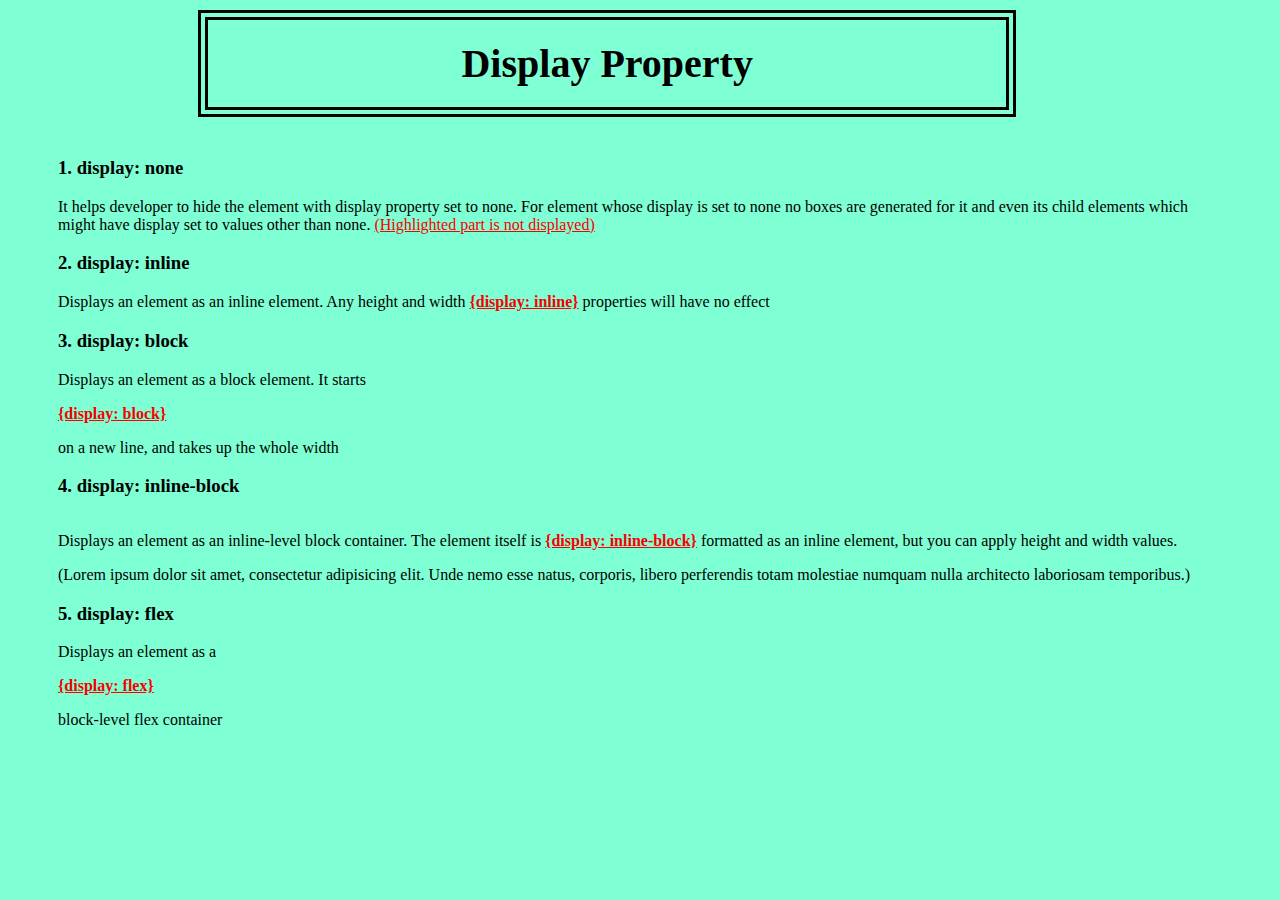
<file: Display Property/index.html>
<!DOCTYPE html>
<html lang="en">
<head>
    <meta charset="UTF-8">
    <meta http-equiv="X-UA-Compatible" content="IE=edge">
    <meta name="viewport" content="width=device-width, initial-scale=1.0">
    <link rel="stylesheet" href="./style.css">
    <title>Display Property</title>
</head>
<body>
    <p id ="heading">
        <b>Display Property</b>
    </p>
    <div class = "container">
        <h3>1. display: none</h3>
        <span>It  helps developer to hide the element with display property set to none. For element whose display is set to none no <p id = "none"><b>ABC-XYZ</b></p> boxes are generated for it and even its child elements which might have display set to values other than none. <p id="inline">(Highlighted part is not displayed)</p></span>
        <h3>2. display: inline</h3>
        <span>Displays an element as an inline element. Any height and width <p id="inline"><b>{display: inline}</b></p> properties will have no effect</span>
        <h3>3. display: block</h3>
        <span>Displays an element as a block element. It starts <p id="block"><b>{display: block}</b></p> on a new line, and takes up the whole width</span>
        <h3>4. display: inline-block</h3>
        <span>Displays an element as an inline-level block container. The element itself is <p id="inline-block"><b>{display: inline-block}</b></p> formatted as an inline element, but you can apply height and width values. (Lorem ipsum dolor sit amet, consectetur adipisicing elit. Unde nemo esse natus, corporis, libero perferendis totam molestiae numquam nulla architecto laboriosam temporibus.)</span>
        <h3>5. display: flex</h3>
        <span>Displays an element as a <p id="flex"><b>{display: flex}</b></p> block-level flex container</span>
    </div>
</body>
</html>
</file>
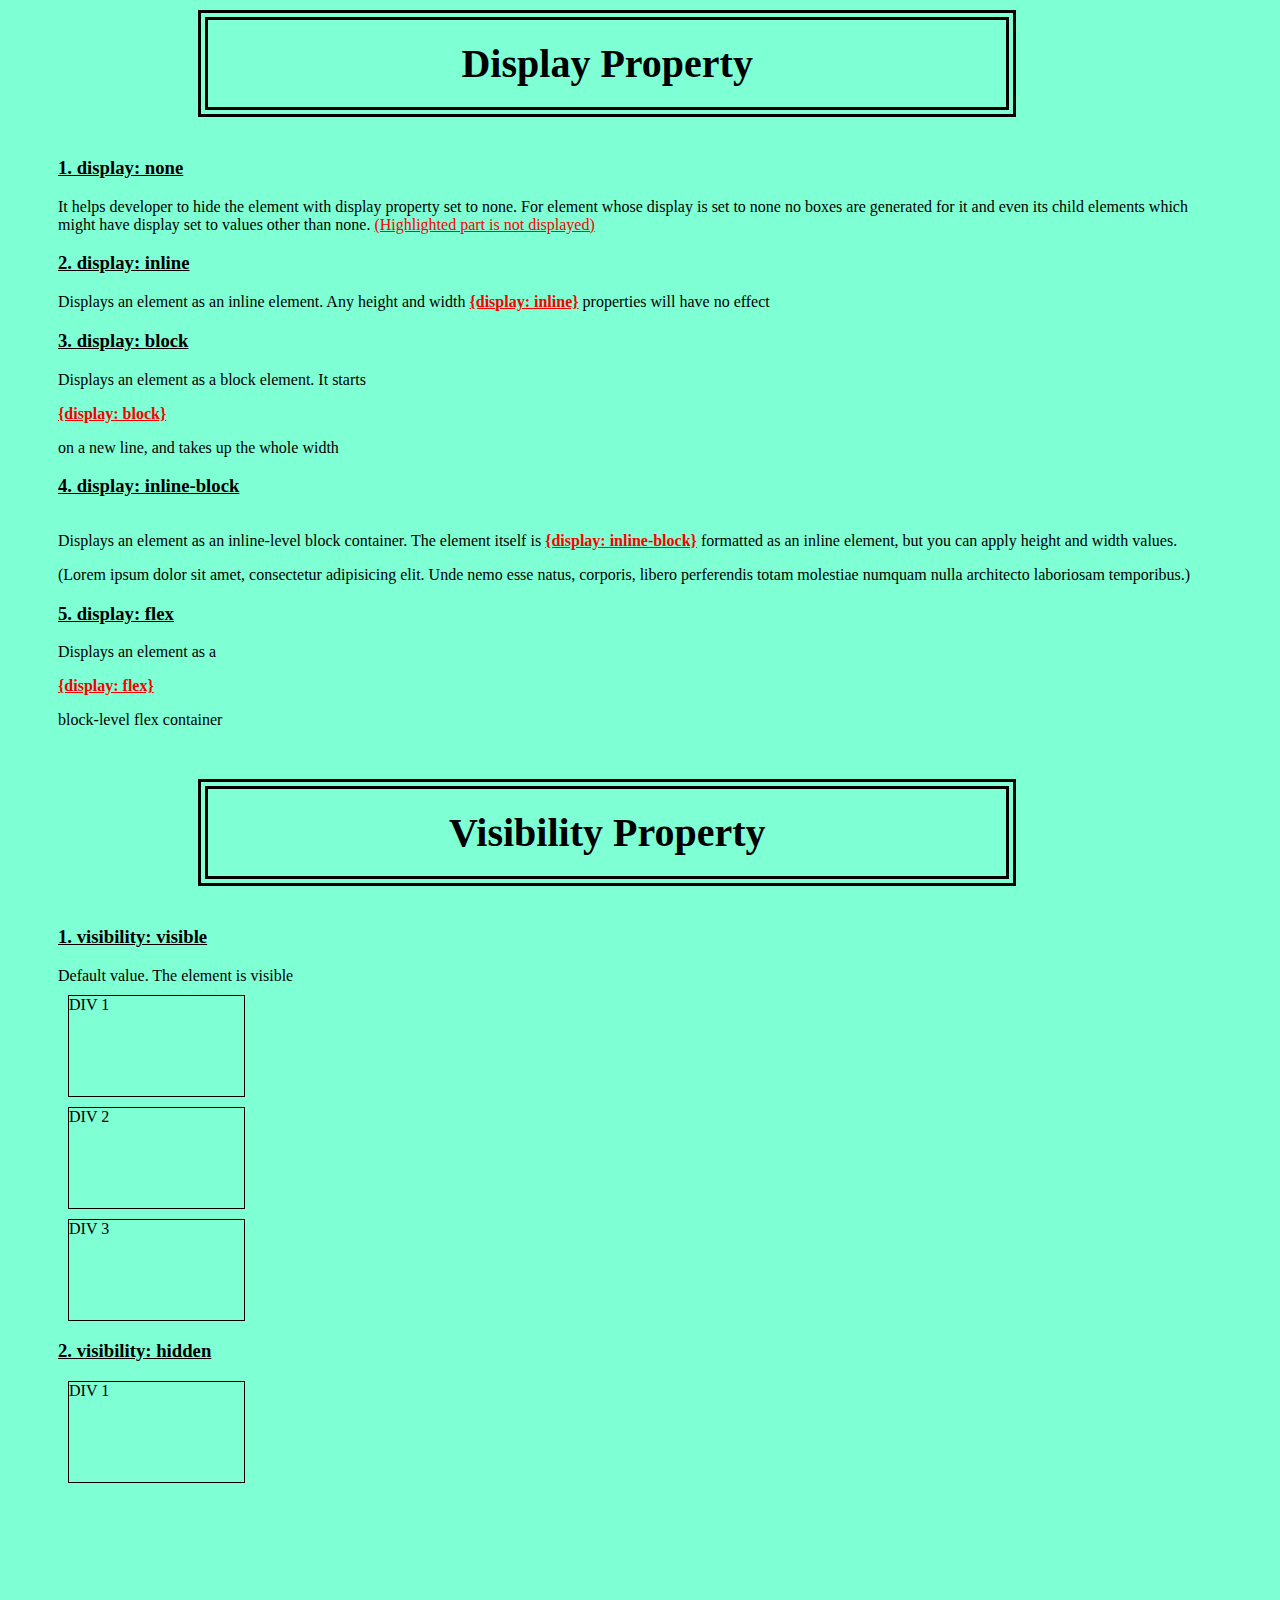
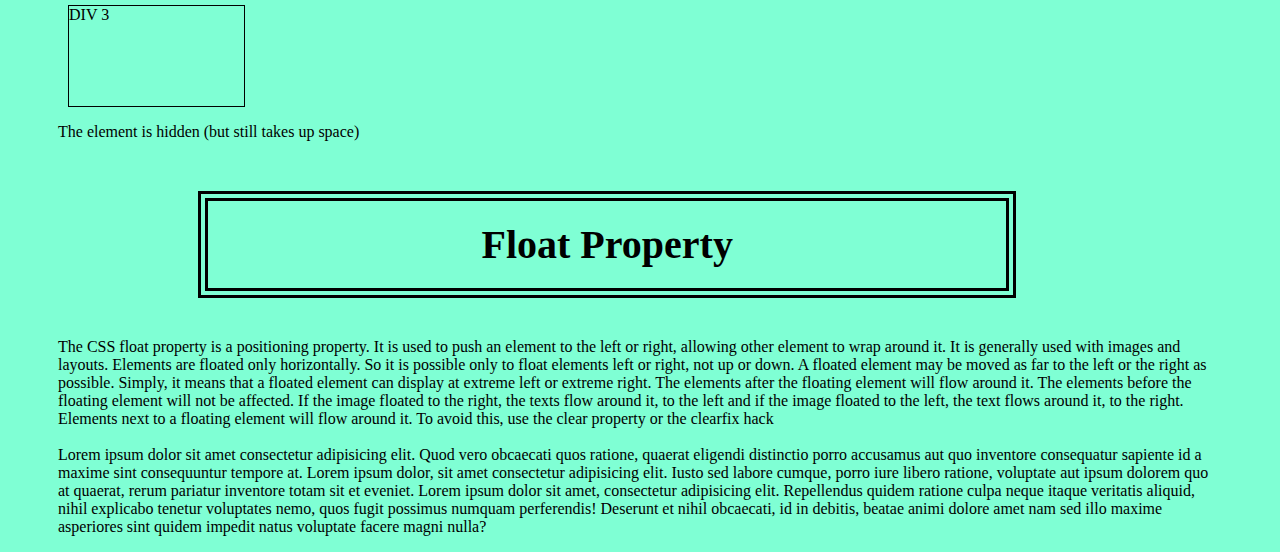
<file: Display_Visibility_Float Property/index.html>
<!DOCTYPE html>
<html lang="en">
<head>
    <meta charset="UTF-8">
    <meta http-equiv="X-UA-Compatible" content="IE=edge">
    <meta name="viewport" content="width=device-width, initial-scale=1.0">
    <link rel="stylesheet" href="./style.css">
    <title>Display Property</title>
</head>
<body>
    <p class ="heading">
        <b>Display Property</b>
    </p>
    <div class = "container">
        <h3>1. display: none</h3>
        <span>It  helps developer to hide the element with display property set to none. For element whose display is set to none no <p id = "none"><b>ABC-XYZ</b></p> boxes are generated for it and even its child elements which might have display set to values other than none. <p id="inline">(Highlighted part is not displayed)</p></span>
        <h3>2. display: inline</h3>
        <span>Displays an element as an inline element. Any height and width <p id="inline"><b>{display: inline}</b></p> properties will have no effect</span>
        <h3>3. display: block</h3>
        <span>Displays an element as a block element. It starts <p id="block"><b>{display: block}</b></p> on a new line, and takes up the whole width</span>
        <h3>4. display: inline-block</h3>
        <span>Displays an element as an inline-level block container. The element itself is <p id="inline-block"><b>{display: inline-block}</b></p> formatted as an inline element, but you can apply height and width values. (Lorem ipsum dolor sit amet, consectetur adipisicing elit. Unde nemo esse natus, corporis, libero perferendis totam molestiae numquam nulla architecto laboriosam temporibus.)</span>
        <h3>5. display: flex</h3>
        <span>Displays an element as a <p id="flex"><b>{display: flex}</b></p> block-level flex container</span>
    </div>
    <p class ="heading" id = "visibility">
        <b> Visibility Property</b>
    </p>
    <div class="container">
        <h3>1. visibility: visible</h3>
        <span id="visible">Default value. The element is visible
            <div class="div1">DIV 1</div>
            <div class="div2">DIV 2</div>
            <div class="div3">DIV 3</div>
        </span>
        <h3>2. visibility: hidden</h3>
        <span id = "hidden">
            <div class="div1">DIV 1</div>
            <div class="div21">DIV 2</div>
            <div class="div3">DIV 3</div>
        </span>
        <p>The element is hidden (but still takes up space)</p>
    </div>
    <p class ="heading" id = "visibility">
        <b> Float Property</b>
    </p>
    <div class="container">
        <p>The CSS float property is a positioning property. It is used to push an element to the left or right, allowing other element to wrap around it. It is generally used with images and layouts. Elements are floated only horizontally. So it is possible only to float elements left or right, not up or down. A floated element may be moved as far to the left or the right as possible. Simply, it means that a floated element can display at extreme left or extreme right.
            The elements after the floating element will flow around it.
            The elements before the floating element will not be affected.
            If the image floated to the right, the texts flow around it, to the left and if the image floated to the left, the text flows around it, to the right.
            Elements next to a floating element will flow around it. To avoid this, use the clear property or the clearfix hack
            <br> <br>
            Lorem ipsum dolor sit amet consectetur adipisicing elit. Quod vero obcaecati quos ratione, quaerat eligendi distinctio porro accusamus aut quo inventore consequatur sapiente id a maxime sint consequuntur tempore at.
            Lorem ipsum dolor, sit amet consectetur adipisicing elit. Iusto sed labore cumque, porro iure libero ratione, voluptate aut ipsum dolorem quo at quaerat, rerum pariatur inventore totam sit et eveniet.
            Lorem ipsum dolor sit amet, consectetur adipisicing elit. Repellendus quidem ratione culpa neque itaque veritatis aliquid, nihil explicabo tenetur voluptates nemo, quos fugit possimus numquam perferendis! Deserunt et nihil obcaecati, id in debitis, beatae animi dolore amet nam sed illo maxime asperiores sint quidem impedit natus voluptate facere magni nulla?</p>
    </div>
</body>
</html>
</file>
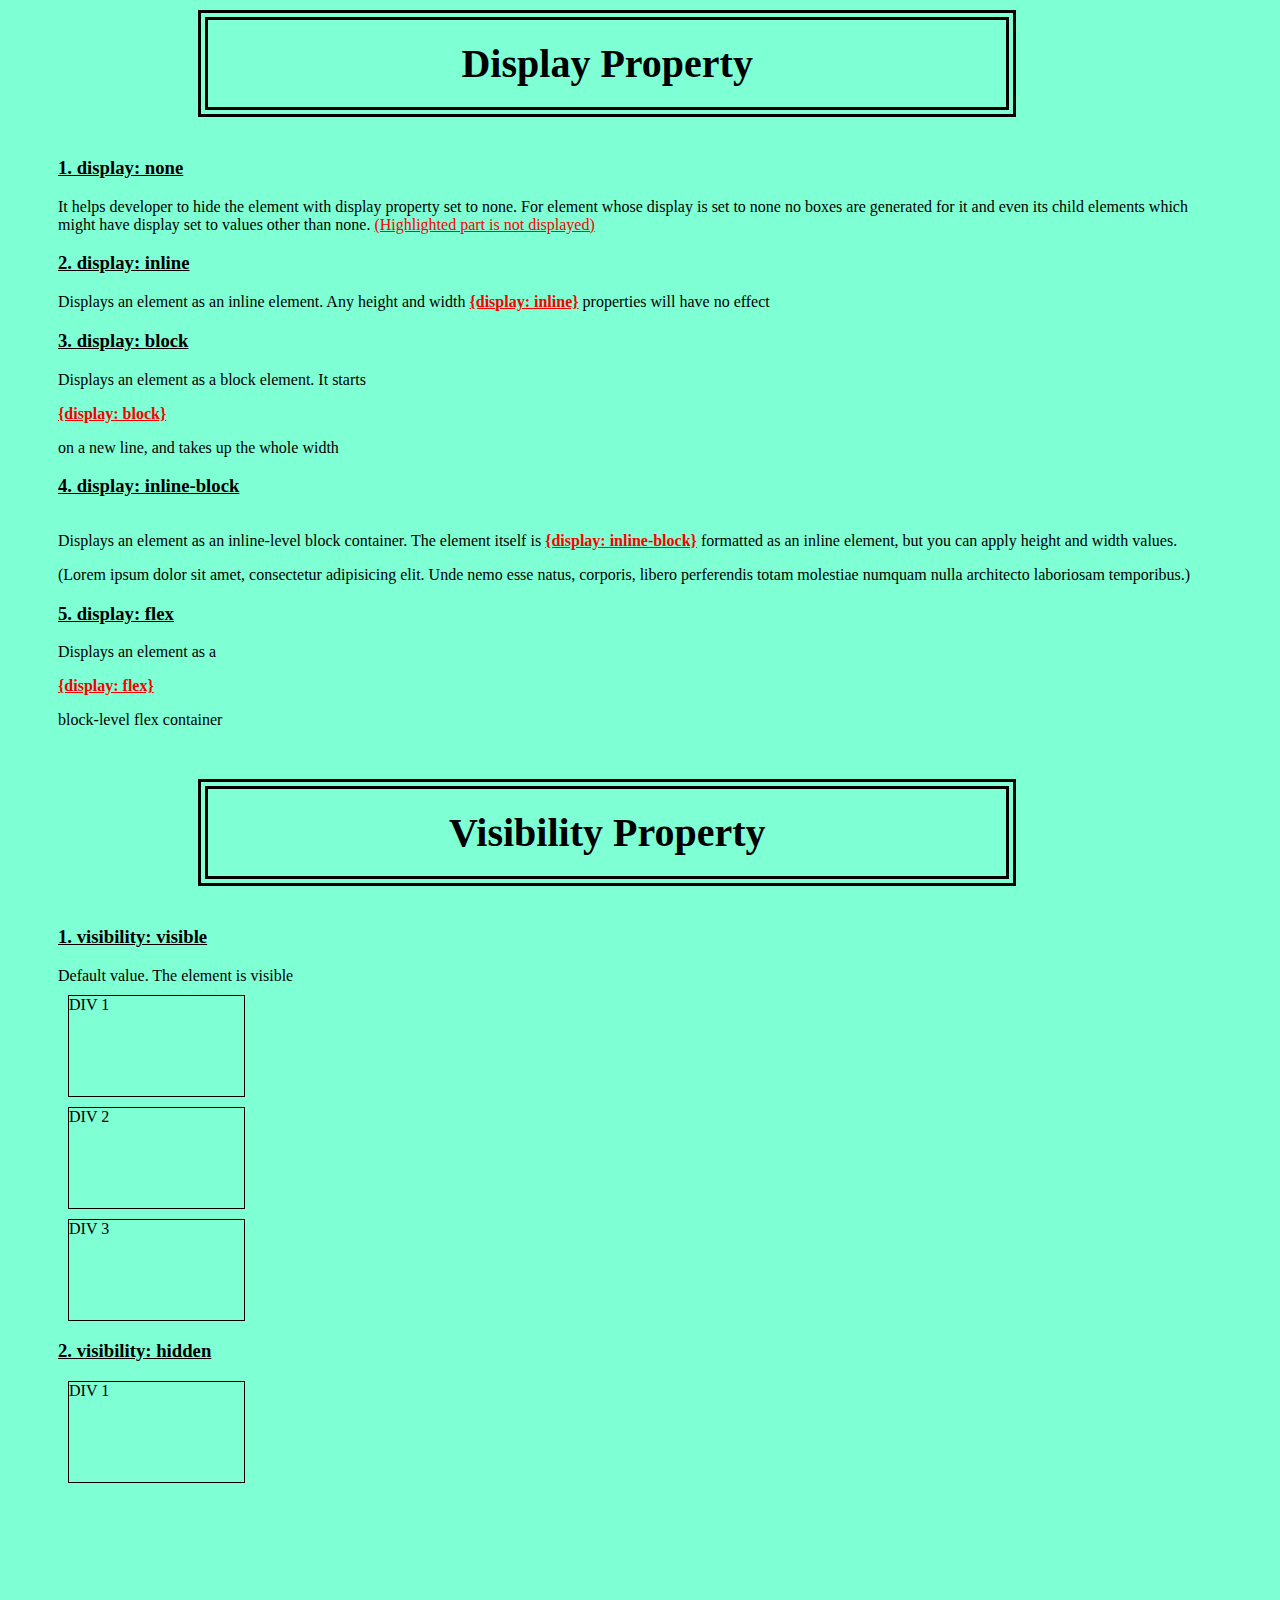
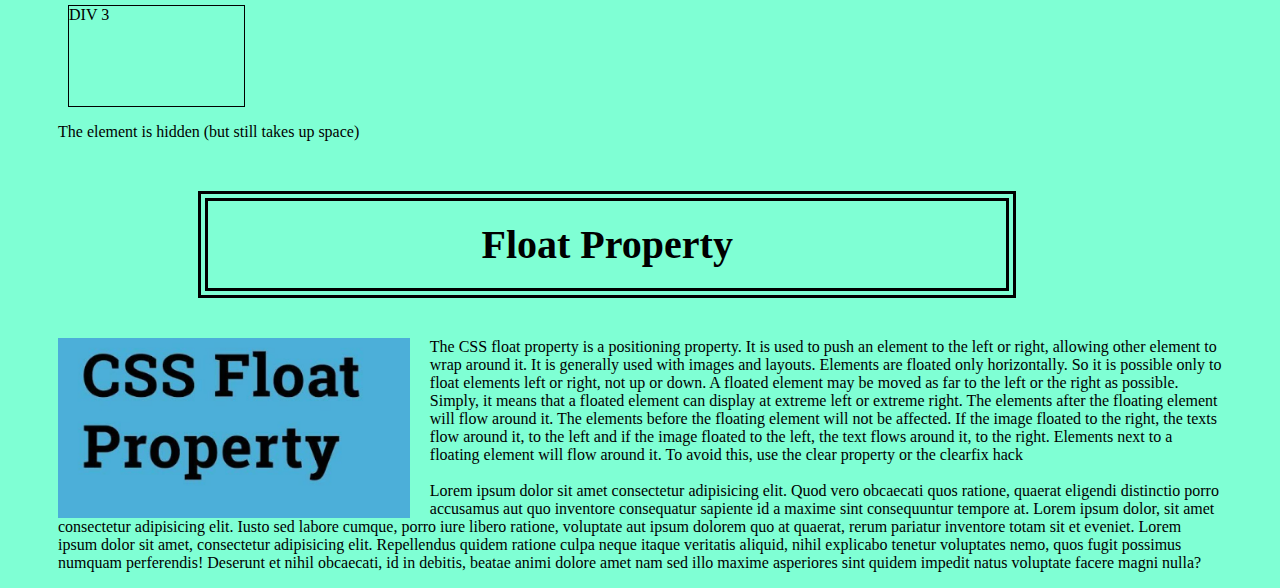
<file: Assignment - 1/Display_Visibility_Float Property/index.html>
<!DOCTYPE html>
<html lang="en">
<head>
    <meta charset="UTF-8">
    <meta http-equiv="X-UA-Compatible" content="IE=edge">
    <meta name="viewport" content="width=device-width, initial-scale=1.0">
    <link rel="stylesheet" href="./style.css">
    <title>Display Property</title>
</head>
<body>
    <p class ="heading">
        <b>Display Property</b>
    </p>
    <div class = "container">
        <h3>1. display: none</h3>
        <span>It  helps developer to hide the element with display property set to none. For element whose display is set to none no <p id = "none"><b>ABC-XYZ</b></p> boxes are generated for it and even its child elements which might have display set to values other than none. <p id="inline">(Highlighted part is not displayed)</p></span>
        <h3>2. display: inline</h3>
        <span>Displays an element as an inline element. Any height and width <p id="inline"><b>{display: inline}</b></p> properties will have no effect</span>
        <h3>3. display: block</h3>
        <span>Displays an element as a block element. It starts <p id="block"><b>{display: block}</b></p> on a new line, and takes up the whole width</span>
        <h3>4. display: inline-block</h3>
        <span>Displays an element as an inline-level block container. The element itself is <p id="inline-block"><b>{display: inline-block}</b></p> formatted as an inline element, but you can apply height and width values. (Lorem ipsum dolor sit amet, consectetur adipisicing elit. Unde nemo esse natus, corporis, libero perferendis totam molestiae numquam nulla architecto laboriosam temporibus.)</span>
        <h3>5. display: flex</h3>
        <span>Displays an element as a <p id="flex"><b>{display: flex}</b></p> block-level flex container</span>
    </div>
    <p class ="heading" id = "visibility">
        <b> Visibility Property</b>
    </p>
    <div class="container">
        <h3>1. visibility: visible</h3>
        <span id="visible">Default value. The element is visible
            <div class="div1">DIV 1</div>
            <div class="div2">DIV 2</div>
            <div class="div3">DIV 3</div>
        </span>
        <h3>2. visibility: hidden</h3>
        <span id = "hidden">
            <div class="div1">DIV 1</div>
            <div class="div21">DIV 2</div>
            <div class="div3">DIV 3</div>
        </span>
        <p>The element is hidden (but still takes up space)</p>
    </div>
    <p class ="heading" id = "visibility">
        <b> Float Property</b>
    </p>
    <div class="container">
        <p><img src="../assets/Screenshot 2022-04-20 131815.png" alt=""> The CSS float property is a positioning property. It is used to push an element to the left or right, allowing other element to wrap around it. It is generally used with images and layouts. Elements are floated only horizontally. So it is possible only to float elements left or right, not up or down. A floated element may be moved as far to the left or the right as possible. Simply, it means that a floated element can display at extreme left or extreme right.
            The elements after the floating element will flow around it.
            The elements before the floating element will not be affected.
            If the image floated to the right, the texts flow around it, to the left and if the image floated to the left, the text flows around it, to the right.
            Elements next to a floating element will flow around it. To avoid this, use the clear property or the clearfix hack
            <br> <br>
            Lorem ipsum dolor sit amet consectetur adipisicing elit. Quod vero obcaecati quos ratione, quaerat eligendi distinctio porro accusamus aut quo inventore consequatur sapiente id a maxime sint consequuntur tempore at.
            Lorem ipsum dolor, sit amet consectetur adipisicing elit. Iusto sed labore cumque, porro iure libero ratione, voluptate aut ipsum dolorem quo at quaerat, rerum pariatur inventore totam sit et eveniet.
            Lorem ipsum dolor sit amet, consectetur adipisicing elit. Repellendus quidem ratione culpa neque itaque veritatis aliquid, nihil explicabo tenetur voluptates nemo, quos fugit possimus numquam perferendis! Deserunt et nihil obcaecati, id in debitis, beatae animi dolore amet nam sed illo maxime asperiores sint quidem impedit natus voluptate facere magni nulla?</p>
    </div>
</body>
</html>
</file>
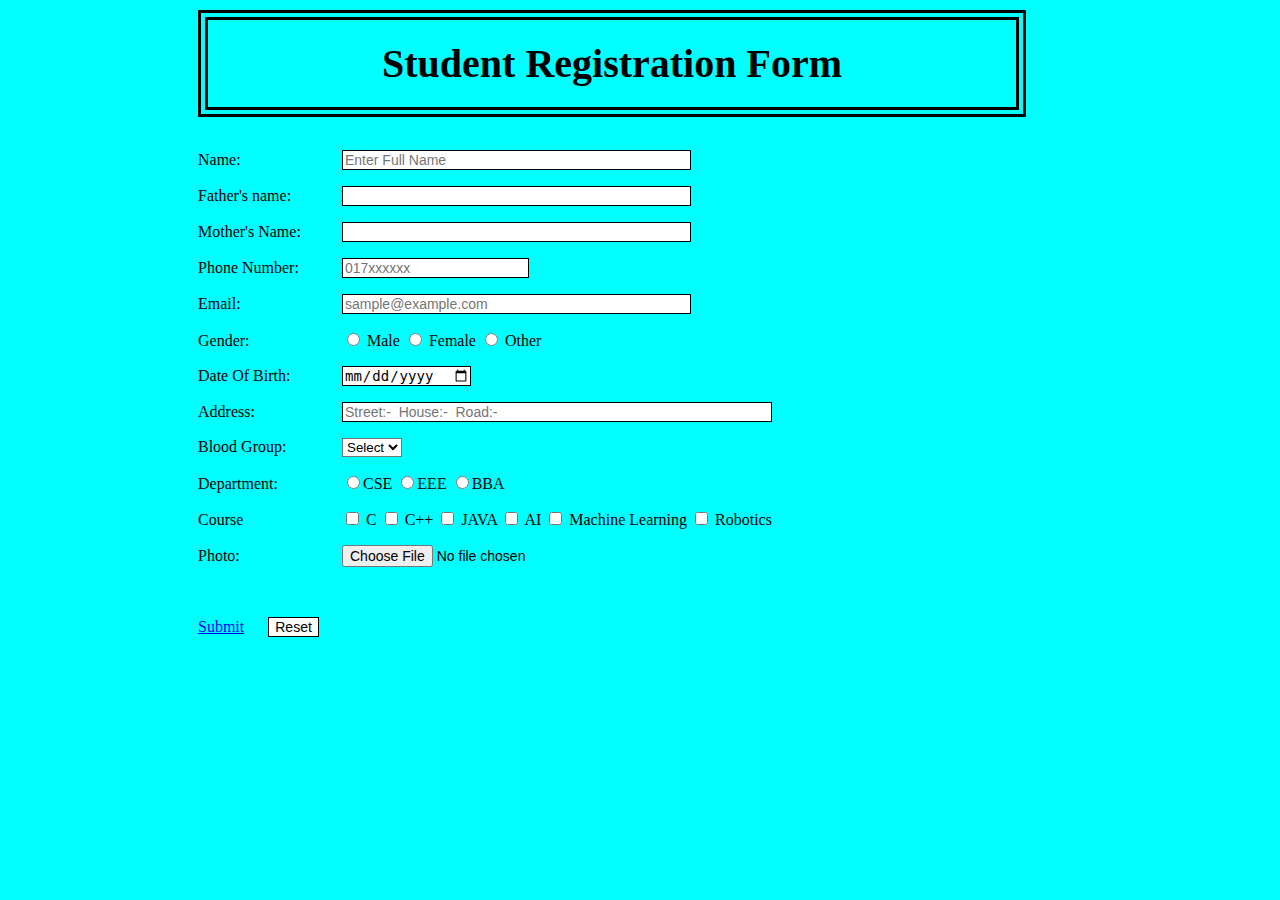
<file: Assignment - 1/HTML Form/index.html>
<!DOCTYPE html>
<html lang="en">
    <head>
        <meta charset="UTF-8">
        <meta http-equiv="X-UA-Compatible" content="IE=edge">
        <meta name="viewport" content="width=device-width, initial-scale=1.0">
        <link rel="stylesheet" href="./style.css">
        <title>HTML Form</title>
    </head>
    <body>
            <p id ="heading">
                <b>Student Registration Form</b>
            </p>
            <form>
                <p>
                    <label for="name">
                        Name:
                    </label>
                    <input type="text" id="name" placeholder="Enter Full Name" size="40">
                </p>
                <p>
                    <label for="fname">
                        Father's name:
                    </label>
                    <input type="text" id="fname" size="40">
                </p>
                <p>
                    <label for="mname">
                        <span>Mother's Name: </span>
                    </label>
                    <input type="text" id="mname" size="40">
                </p>
                <p>
                    <label for="phone">
                        <span>Phone Number: </span>
                    </label>
                    <input type="number" id="mname" placeholder=017xxxxxx size="40">
                </p>
                <p>
                    <label for="email">
                        <span>Email: </span>
                    </label>
                    <input type="text" id="mname" placeholder="sample@example.com" size="40">
                </p>
                <p>
                    <label for="gender">
                        <span>Gender: </span>
                    </label>
                    <input type="radio" name="radio"> Male
                    <input type="radio" name="radio"> Female
                    <input type="radio" name="radio"> Other
                </p>
                <p>
                    <label for="dob">
                        <span>Date Of Birth: </span>
                    </label>
                    <input type="date" name="date" size="40">
                </p>
                <p>
                    <label for="addrs">
                        <span>Address: </span>
                    </label>
                    <input type="text" id="address" placeholder="Street:-  House:-  Road:-" size="50">
                </p>
                <p>
                    <label for="bg">
                        <span>Blood Group: </span>
                    </label>
                    <select name="BlooD Group" id="bg">
                        <option value="select">Select</option>
                        <option value="A+">A+</option> 
                        <option value="A-">A-</option> 
                        <option value="B+">B+</option> 
                        <option value="B-">B-</option> 
                        <option value="O+">O+</option> 
                        <option value="O-">O-</option> 
                        <option value="AB+">AB+</option> 
                        <option value="AB-">AB-</option> 
                    </select>
                </p>
                <p>
                    <label for="department">
                        <span>Department: </span>
                    </label>
                    <input type="radio"  name="radio">CSE
                    <input type="radio"  name="radio">EEE
                    <input type="radio"  name="radio">BBA
                </p>
                <p>
                    <label> Course </label>
                    <input type="checkbox"> C
                    <input type="checkbox"> C++
                    <input type="checkbox"> JAVA
                    <input type="checkbox"> AI
                    <input type="checkbox"> Machine Learning
                    <input type="checkbox"> Robotics
                </p>
                <p>
                    <label for="img">Photo: </label>
                    <input type="file" id="filesub">
                </p>
                <br>
                <p>
                    <label>
                        <a href="#">Submit</a>
                        <input type="reset" id = "reset"> 
                    </label>    
                </p>
            </form>
        </div>
    </body>
</html>
</file>
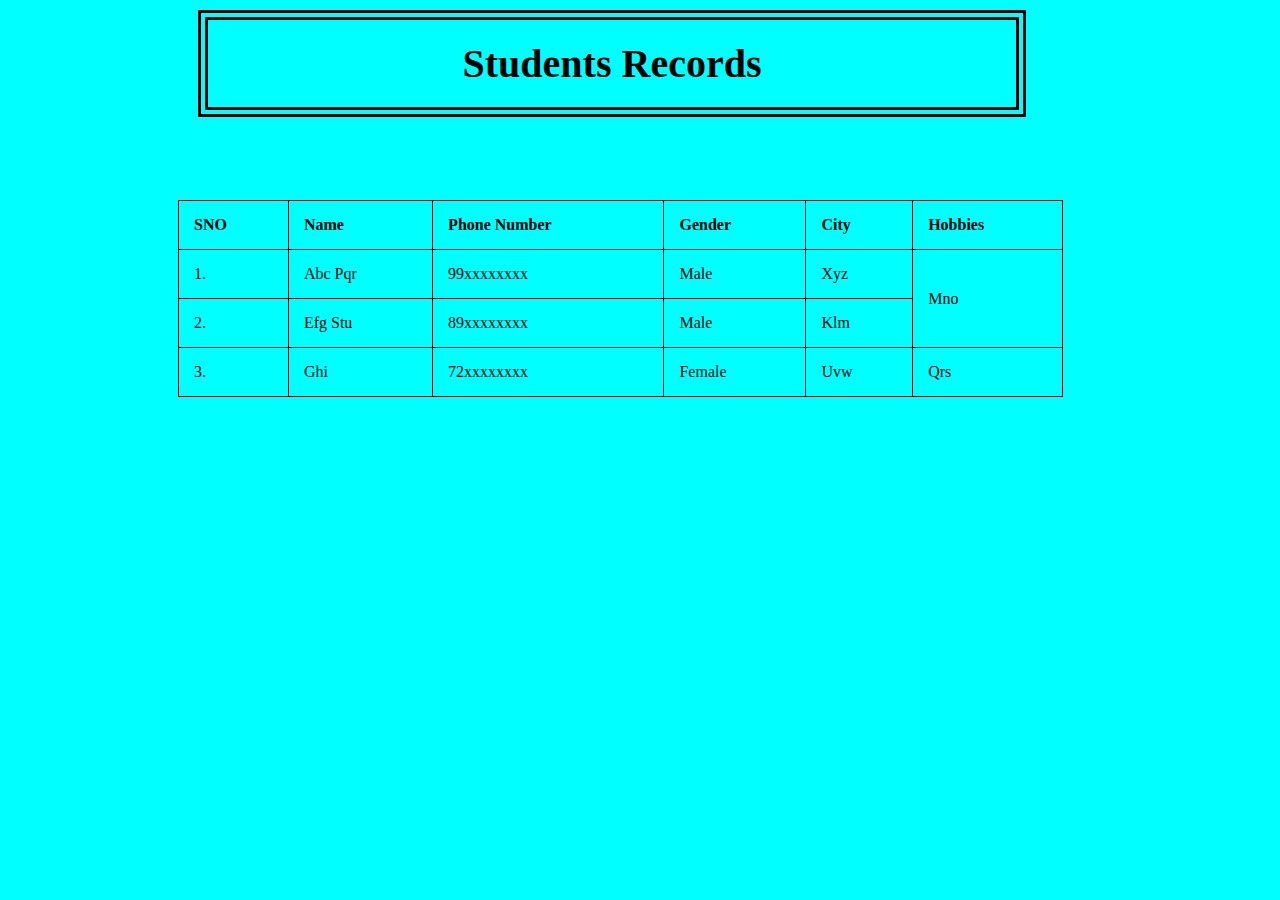
<file: Assignment - 1/HTML Table/index.html>
<!DOCTYPE html>
<html lang="en">
<head>
    <meta charset="UTF-8">
    <meta http-equiv="X-UA-Compatible" content="IE=edge">
    <meta name="viewport" content="width=device-width, initial-scale=1.0">
    <link rel="stylesheet" href="./style.css">
    <title>HTML Table</title>
</head>
<body>
    <p id ="heading">
        <b>Students Records</b>
    </p>
    <table border="1">
        <tr>
            <th>SNO</th>
            <th>Name</th>
            <th>Phone Number</th>
            <th>Gender</th>
            <th>City</th>
            <th>Hobbies</th>
        </tr>
        <tr>
            <td>1.</td>
            <td>Abc Pqr</td>
            <td>99xxxxxxxx</td>
            <td>Male</td>
            <td>Xyz</td>
            <td rowspan="2">Mno</td>
        </tr>
        <tr>
            <td>2.</td>
            <td>Efg Stu </td>
            <td>89xxxxxxxx</td>
            <td>Male</td>
            <td>Klm</td>
        </tr>
        <tr>
            <td>3.</td>
            <td>Ghi</td>
            <td>72xxxxxxxx</td>
            <td>Female</td>
            <td>Uvw</td>
            <td>Qrs</td>
        </tr>
    </tr>
    </table>
</body>
</html>
</file>
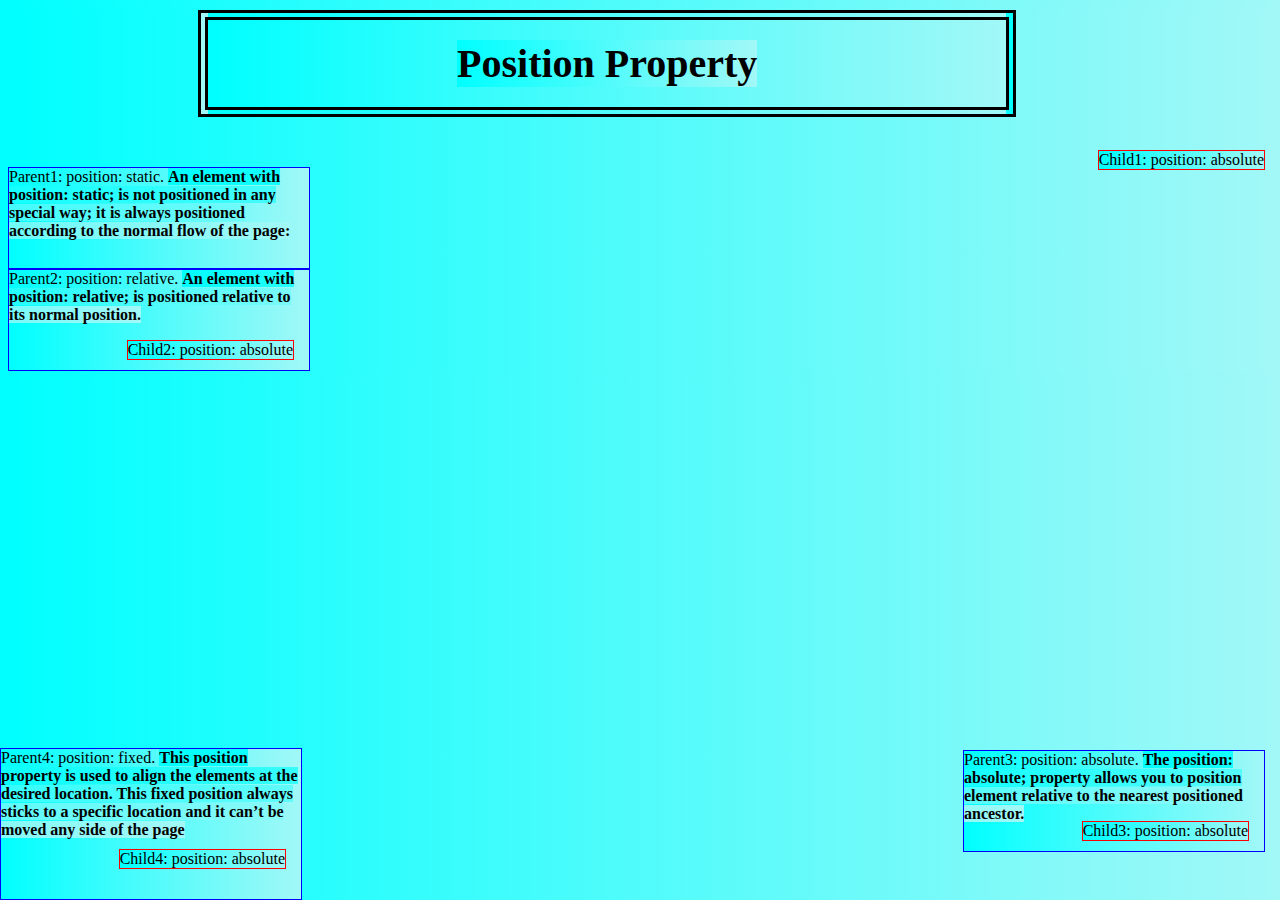
<file: Assignment - 1/Position Property/index.html>
<!DOCTYPE html>
<html lang="en">
<head>
    <meta charset="UTF-8">
    <meta http-equiv="X-UA-Compatible" content="IE=edge">
    <meta name="viewport" content="width=device-width, initial-scale=1.0">
    <link rel="stylesheet" href="./style.css">
    <title>Position Property</title>
</head>
<body>
    <p id ="heading">
        <b>Position Property</b>
    </p>
    <div class="container">
        <div id="parent1">Parent1: position: static. <b>An element with position: static; is not positioned in any special way; it is always positioned according to the normal flow of the page:</b> 
            <div id="child1">Child1: position: absolute</div>
        </div>

        <div id="parent2">Parent2: position: relative. <b>An element with position: relative; is positioned relative to its normal position.</b>
            <div id="child2">Child2: position: absolute</div>
        </div>

        <div id="parent3">Parent3: position: absolute. <b>The position: absolute; property allows you to position element relative to the nearest positioned ancestor.</b>
            <div id="child3">Child3: position: absolute</div>
        </div>

        <div id="parent4">Parent4: position: fixed. <b>This position property is used to align the elements at the desired location. This fixed position always sticks to a specific location and it can’t be moved any side of the page</b>
            <div id="child4">Child4: position: absolute</div>
        </div>
    </div>
</body>
</html>
</file>
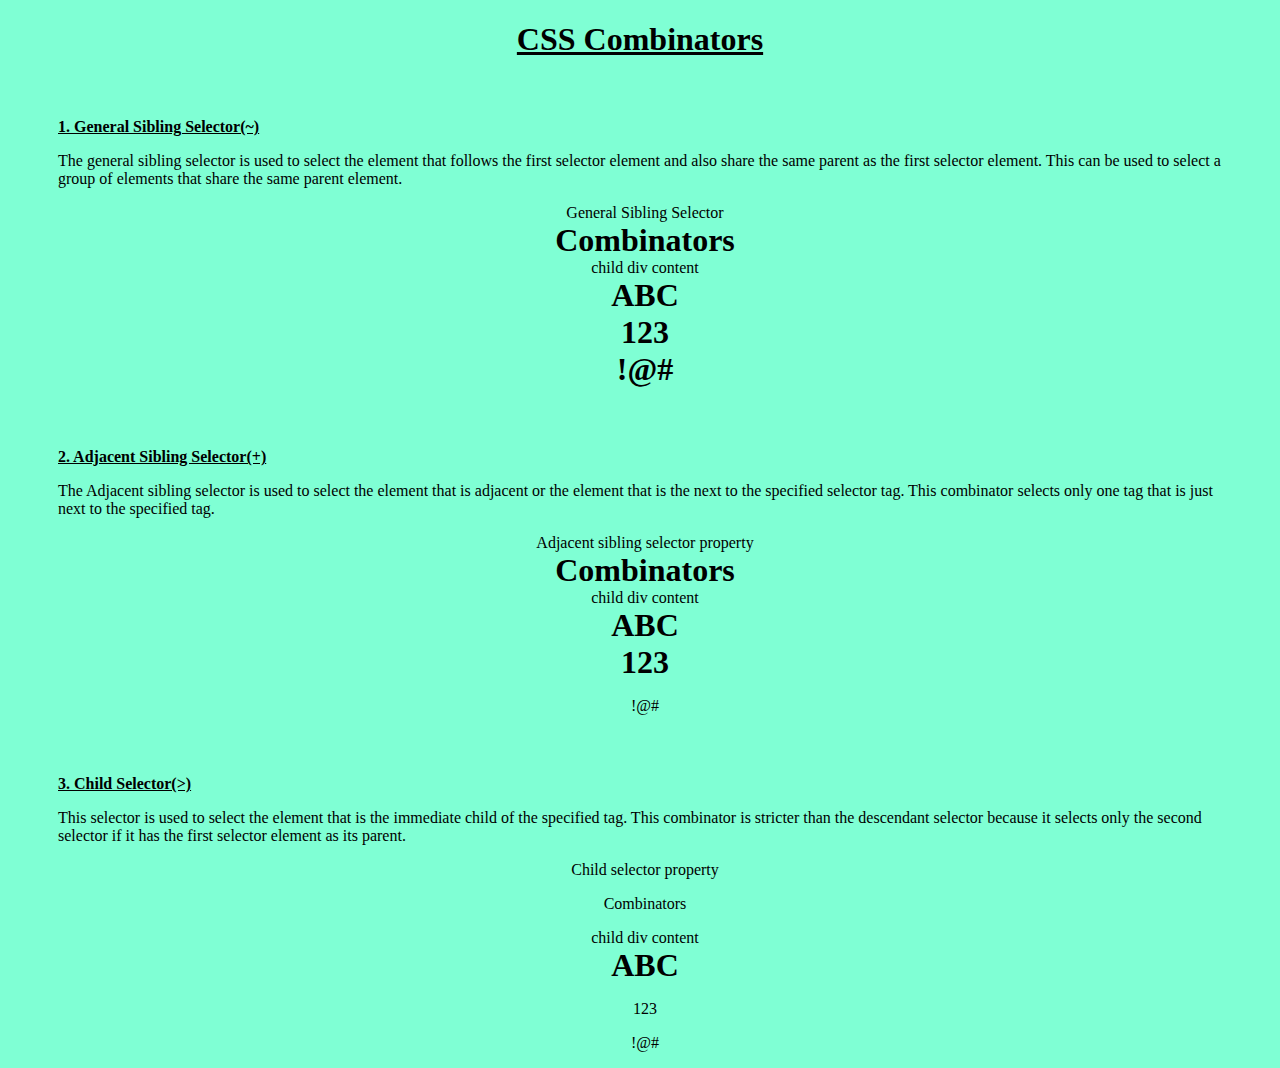
<file: Assignment - 2/Combinators/index.html>
<!DOCTYPE html>
<html lang="en">
<head>
    <meta charset="UTF-8">
    <meta http-equiv="X-UA-Compatible" content="IE=edge">
    <meta name="viewport" content="width=device-width, initial-scale=1.0">
    <link rel="stylesheet" href="./style.css">
    <title>CSS Combinators</title>
</head>
<body>
    <h1 id="heading">CSS Combinators</h2>
    
    <div class="container">
        <p class="label"><b>1. General Sibling Selector(~)</b> </p>
        <p>The general sibling selector is used to select the element that follows the first selector element and also share the same parent as the first selector element. This can be used to select a group of elements that share the same parent element.</p>
        <div class="gss">General Sibling Selector</div>
        <p>Combinators</p>
        <div class="gss">
            <div class="gss">child div content</div>
            <p>ABC</p>
        </div>
        <p>123</p>
        <p>!@#</p>
    </div>

    <div class="container">
        <p class="label"><b>2. Adjacent Sibling Selector(+)</b> </p>
        <p>The Adjacent sibling selector is used to select the element that is adjacent or the element that is the next to the specified selector tag. This combinator selects only one tag that is just next to the specified tag.</p>
        <div class="aas">Adjacent sibling selector property</div>
        <p class="aas1">Combinators</p>
        <div class="aas">
            <div class="aas">child div content</div>
            <p class="aas1">ABC</p>
        </div>
        <p class="aas1">123</p>
        <p class="aas1">!@#</p>
    </div>

    <div class="container">
        <p class="label"><b>3. Child Selector(>)</b> </p>
        <p>This selector is used to select the element that is the immediate child of the specified tag. This combinator is stricter than the descendant selector because it selects only the second selector if it has the first selector element as its parent. </p>
        <div class="cs">Child selector property</div>
        <p class="cs1">Combinators</p>
        <div class="cs">
            <div class="cs">child div content</div>
            <p class="cs1">ABC</p>
        </div>
        <p class="cs1">123</p>
        <p class="cs1">!@#</p>
    </div>
</body>
</html>
</file>
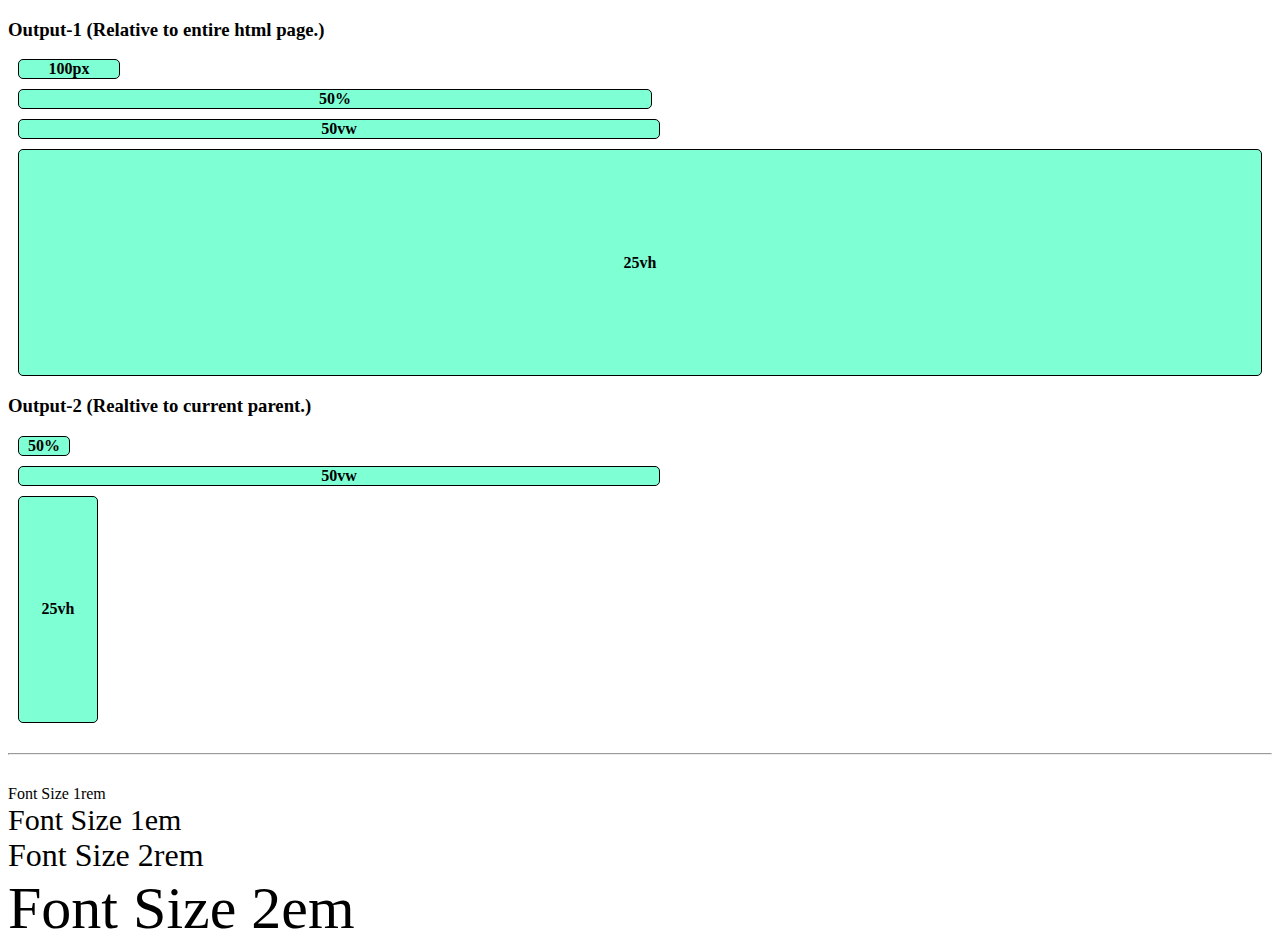
<file: Assignment - 2/CSS Units/index.html>
<!DOCTYPE html>
<html lang="en">
<head>
    <meta charset="UTF-8">
    <meta http-equiv="X-UA-Compatible" content="IE=edge">
    <meta name="viewport" content="width=device-width, initial-scale=1.0">
    <link rel="stylesheet" href="./style.css">
    <title>CSS Units</title>
</head>
<body>
    <div>
        <h3>Output-1 (Relative to entire html page.)</h3>
        <div class="container one-hundred-px">100px</div>
    </div>
    <div>
        <div class="container fifty-percent">50%</div>
        <div class="container fifty-vw">50vw</div>
        <div class="container twenty-five-vh">25vh</div>
        
        <h3>Output-2 (Realtive to current parent.)</h3>
        <div class="parent">
        <div class="container fifty-percent">50%</div> 
        <div class="container fifty-vw">50vw</div>
        <div class="container twenty-five-vh">25vh</div>
    </div>
       
    <hr>
    <div>
        <!-- Both REM units and EM units are relative but instead of being
        relative to things around them such as the width of their parents or the
        height of the parents they’re actually relative to the font size. -->
        <div class="parent1">
        <div class="one-rem">Font Size 1rem</div>
        <div class="one-em">Font Size 1em</div>
        <div class="two-rem">Font Size 2rem</div>
        <div class="two-em">Font Size 2em</div>
    </div>
        
</body>
</html>
</file>
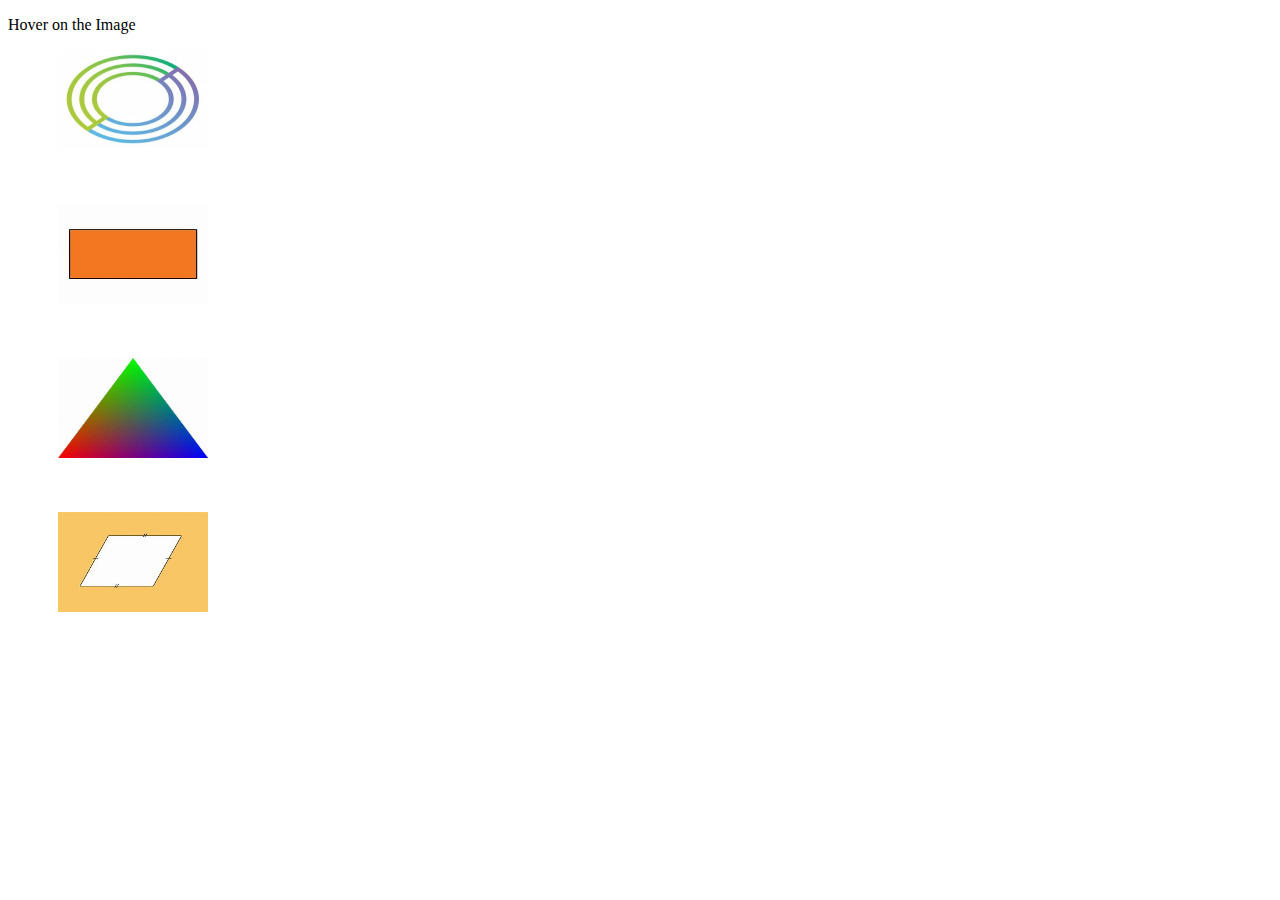
<file: Assignment - 2/Transition_Tranform/index.html>
<!DOCTYPE html>
<html lang="en">
<head>
    <meta charset="UTF-8">
    <meta http-equiv="X-UA-Compatible" content="IE=edge">
    <meta name="viewport" content="width=device-width, initial-scale=1.0">
    <link rel="stylesheet" href="./style.css">
    <title>Transition Effects</title>
</head>
<body>
    <!-- <h2>CSS Transform</h2> -->
    <p>Hover on the Image</p>
    <div class="container">
        <img id="circle" src="../assets/circle.jpg" alt="" />
      </div>
      <div class="container">
        <img id="rectangle" src="../assets/rectangle.jpg" alt="" />
      </div>
      <div class="container">
        <img id="triangle" src="../assets/traingle.jpg" alt="" />
      </div>
      <div class="container">
        <img id="trapezium" src="../assets/trapezium.jpg" alt="" />
    </div>
</body>
</html>
</file>
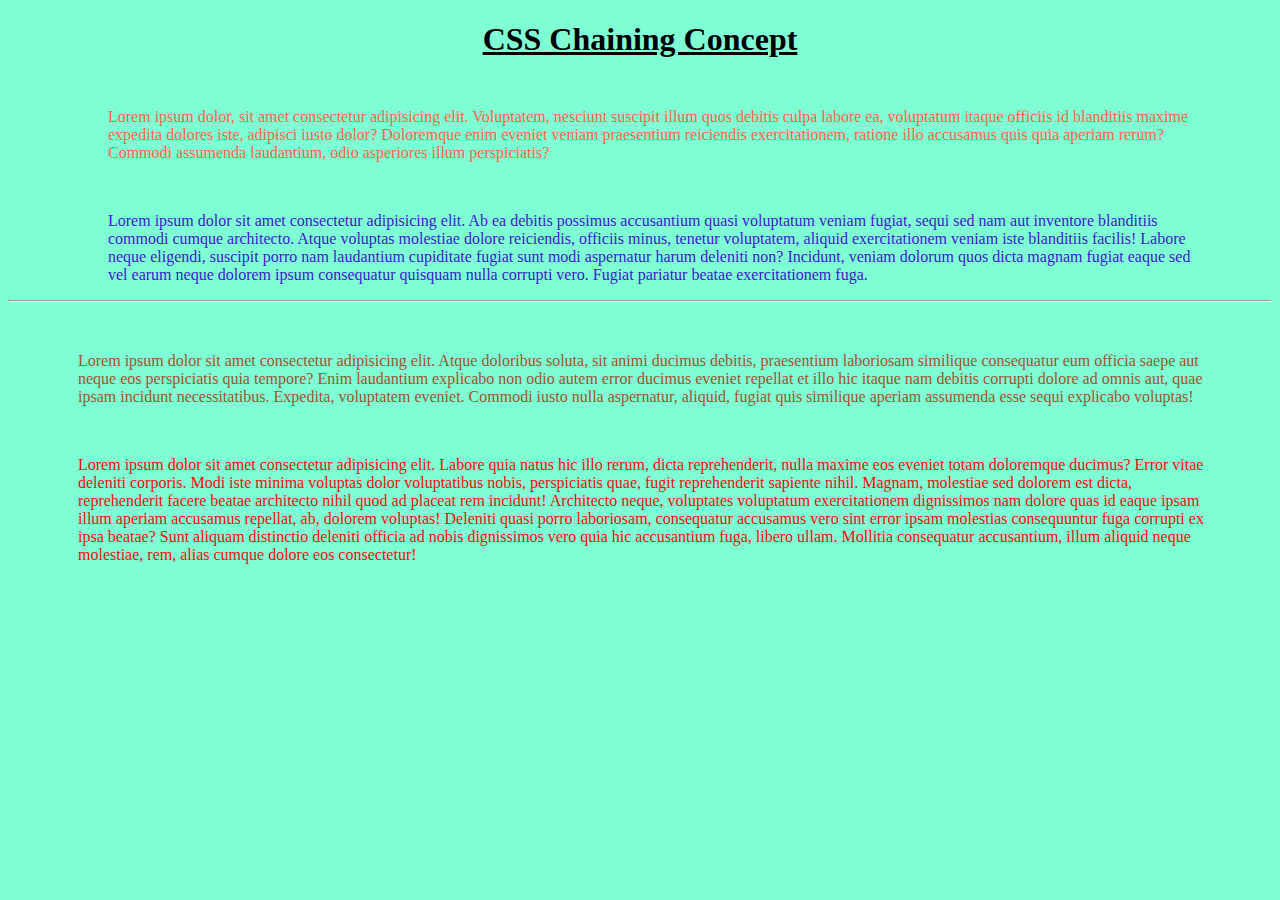
<file: Assignment-2/Chaining Concept/index.html>
<!DOCTYPE html>
<html lang="en">
<head>
    <meta charset="UTF-8">
    <meta http-equiv="X-UA-Compatible" content="IE=edge">
    <meta name="viewport" content="width=device-width, initial-scale=1.0">
    <link rel="stylesheet" href="./style.css">
    <title>Chaining Concept</title>
</head>
<body>
    <h1 id="heading">CSS Chaining Concept</h1>
    <div class="container1">
        <p class="par1">Lorem ipsum dolor, sit amet consectetur adipisicing elit. Voluptatem, nesciunt suscipit illum quos debitis culpa labore ea, voluptatum itaque officiis id blanditiis maxime expedita dolores iste, adipisci iusto dolor? Doloremque enim eveniet veniam praesentium reiciendis exercitationem, ratione illo accusamus quis quia aperiam rerum? Commodi assumenda laudantium, odio asperiores illum perspiciatis?</p>
        <p id="par2">Lorem ipsum dolor sit amet consectetur adipisicing elit. Ab ea debitis possimus accusantium quasi voluptatum veniam fugiat, sequi sed nam aut inventore blanditiis commodi cumque architecto. Atque voluptas molestiae dolore reiciendis, officiis minus, tenetur voluptatem, aliquid exercitationem veniam iste blanditiis facilis! Labore neque eligendi, suscipit porro nam laudantium cupiditate fugiat sunt modi aspernatur harum deleniti non? Incidunt, veniam dolorum quos dicta magnam fugiat eaque sed vel earum neque dolorem ipsum consequatur quisquam nulla corrupti vero. Fugiat pariatur beatae exercitationem fuga.</p>
    </div>
    <hr>
    <div class="container2">
        <p id="p1">Lorem ipsum dolor sit amet consectetur adipisicing elit. Atque doloribus soluta, sit animi ducimus debitis, praesentium laboriosam similique consequatur eum officia saepe aut neque eos perspiciatis quia tempore? Enim laudantium explicabo non odio autem error ducimus eveniet repellat et illo hic itaque nam debitis corrupti dolore ad omnis aut, quae ipsam incidunt necessitatibus. Expedita, voluptatem eveniet. Commodi iusto nulla aspernatur, aliquid, fugiat quis similique aperiam assumenda esse sequi explicabo voluptas!</p>
        <p id="p2">Lorem ipsum dolor sit amet consectetur adipisicing elit. Labore quia natus hic illo rerum, dicta reprehenderit, nulla maxime eos eveniet totam doloremque ducimus? Error vitae deleniti corporis. Modi iste minima voluptas dolor voluptatibus nobis, perspiciatis quae, fugit reprehenderit sapiente nihil. Magnam, molestiae sed dolorem est dicta, reprehenderit facere beatae architecto nihil quod ad placeat rem incidunt! Architecto neque, voluptates voluptatum exercitationem dignissimos nam dolore quas id eaque ipsam illum aperiam accusamus repellat, ab, dolorem voluptas! Deleniti quasi porro laboriosam, consequatur accusamus vero sint error ipsam molestias consequuntur fuga corrupti ex ipsa beatae? Sunt aliquam distinctio deleniti officia ad nobis dignissimos vero quia hic accusantium fuga, libero ullam. Mollitia consequatur accusantium, illum aliquid neque molestiae, rem, alias cumque dolore eos consectetur!</p>
    </div>
</body>
</html>
</file>
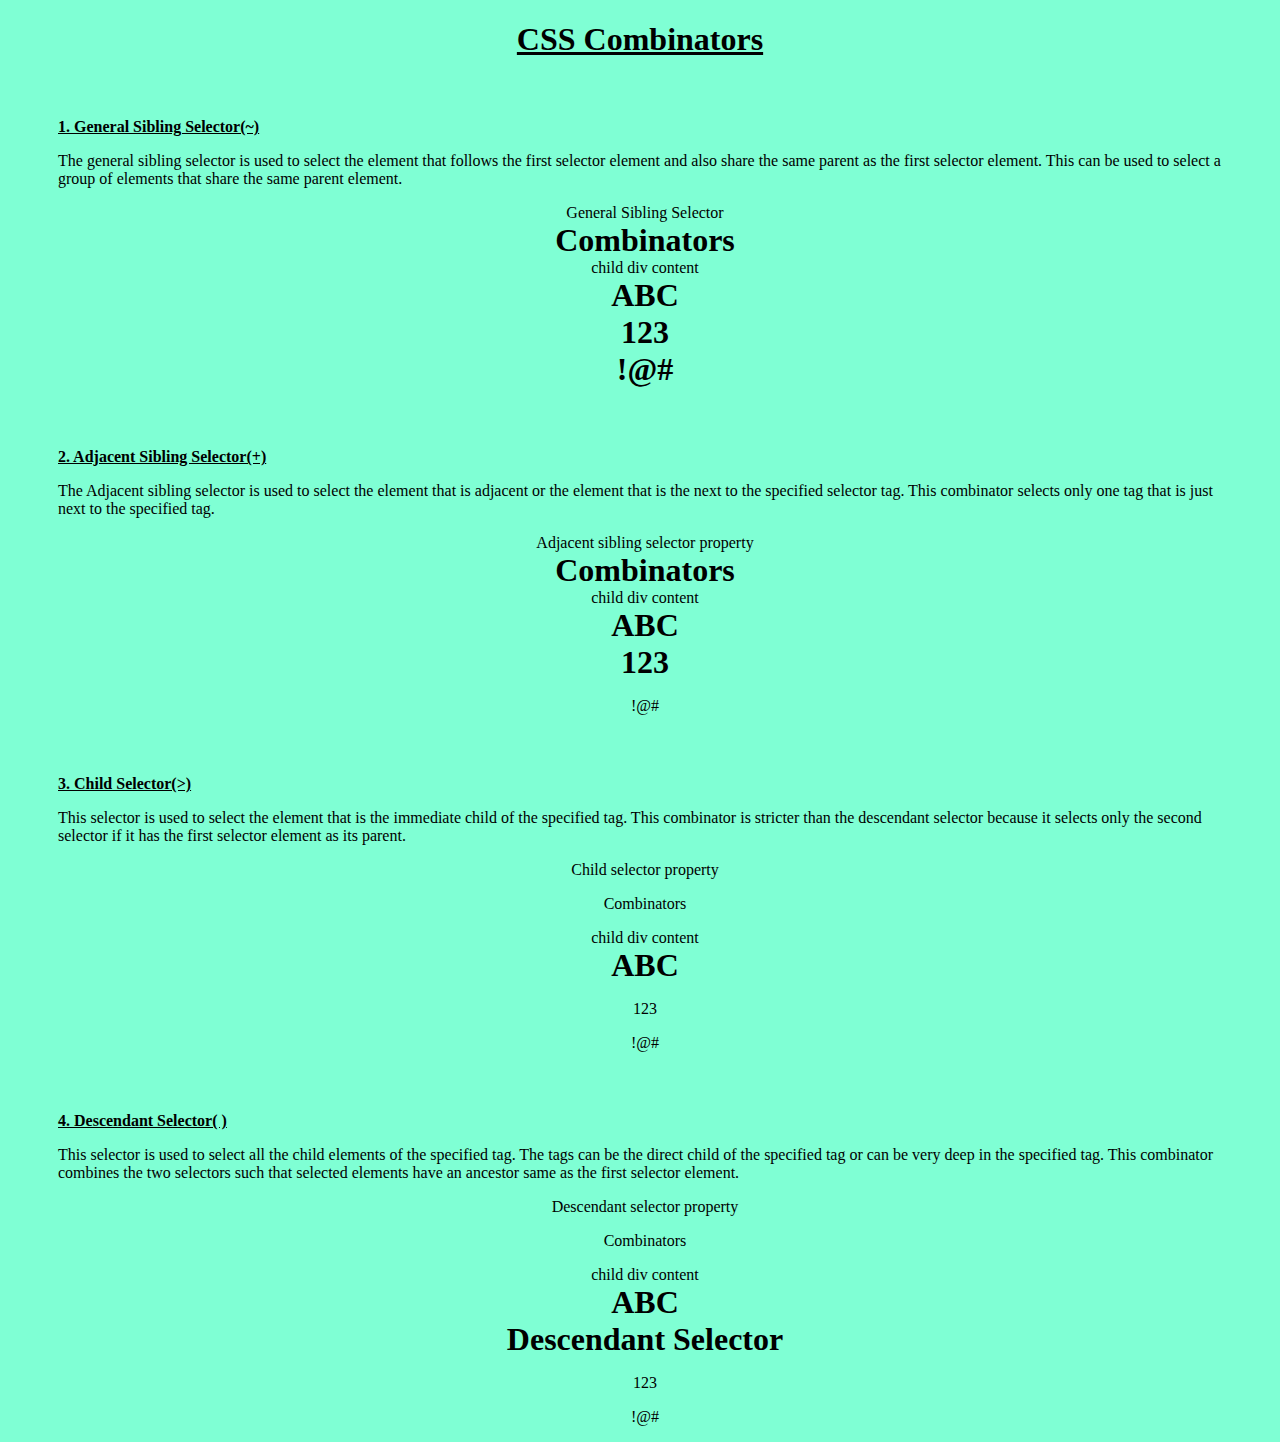
<file: Assignment-2/Combinators/index.html>
<!DOCTYPE html>
<html lang="en">
<head>
    <meta charset="UTF-8">
    <meta http-equiv="X-UA-Compatible" content="IE=edge">
    <meta name="viewport" content="width=device-width, initial-scale=1.0">
    <link rel="stylesheet" href="./style.css">
    <title>CSS Combinators</title>
</head>
<body>
    <h1 id="heading">CSS Combinators</h2>
    
    <div class="container">
        <p class="label"><b>1. General Sibling Selector(~)</b> </p>
        <p>The general sibling selector is used to select the element that follows the first selector element and also share the same parent as the first selector element. This can be used to select a group of elements that share the same parent element.</p>
        <div class="gss">General Sibling Selector</div>
        <p>Combinators</p>
        <div class="gss">
            <div class="gss">child div content</div>
            <p>ABC</p>
        </div>
        <p>123</p>
        <p>!@#</p>
    </div>

    <div class="container">
        <p class="label"><b>2. Adjacent Sibling Selector(+)</b> </p>
        <p>The Adjacent sibling selector is used to select the element that is adjacent or the element that is the next to the specified selector tag. This combinator selects only one tag that is just next to the specified tag.</p>
        <div class="aas">Adjacent sibling selector property</div>
        <p class="aas1">Combinators</p>
        <div class="aas">
            <div class="aas">child div content</div>
            <p class="aas1">ABC</p>
        </div>
        <p class="aas1">123</p>
        <p class="aas1">!@#</p>
    </div>

    <div class="container">
        <p class="label"><b>3. Child Selector(>)</b> </p>
        <p>This selector is used to select the element that is the immediate child of the specified tag. This combinator is stricter than the descendant selector because it selects only the second selector if it has the first selector element as its parent. </p>
        <div class="cs">Child selector property</div>
        <p class="cs1">Combinators</p>
        <div class="cs">
            <div class="cs">child div content</div>
            <p class="cs1">ABC</p>
        </div>
        <p class="cs1">123</p>
        <p class="cs1">!@#</p>
    </div>

    <div class="container">
        <p class="label"><b>4. Descendant Selector( )</b> </p>
        <p>This selector is used to select all the child elements of the specified tag. The tags can be the direct child of the specified tag or can be very deep in the specified tag. This combinator combines the two selectors such that selected elements have an ancestor same as the first selector element.</p>
        <div class="ds">Descendant selector property</div>
        <p class="ds1">Combinators</p>
        <div class="ds">
            <div class="ds">child div content</div>
            <p class="ds1">ABC</p>
            <p class="ds1">Descendant Selector</p>
        </div>
        <p class="ds1">123</p>
        <p class="ds1">!@#</p>
    </div>
</body>
</html>
</file>
<file: Display Property/style.css>
* {
    background-color: aquamarine;
}

#heading {
    display: flex;
    justify-content: center;
    padding: 20px;
    align-items: center;
    margin: 10px 0px 0px 190px;
    font-size: 40px;
    border: 10px;
    border-style: double;
    border-color: black;
    text-decoration: solid;
    width: 60%;
}

.container {
    margin: 40px 50px 0 50px;
}
#none {
    display: none; /* For element whose display is set to none no boxes are generated*/
    font: tomato;
}

#inline {
    display: inline; /* Displays an element as an inline element. Any height and width properties will have no effect
    */
    color: rgb(248, 0, 0);
    text-decoration: underline;
}

#block {
    display: block; /* Displays an element as a block element. It starts on a new line, and takes up the whole width*/
    color: rgb(248, 0, 0);
    text-decoration: underline;
}

#inline-block {
    display: inline-block; /* Displays an element as an inline-level block container. The element itself is formatted as an inline element, but you can apply height and width values.*/
    color: rgb(248, 0, 0);
    text-decoration: underline;
}

#flex {
    display: flex; /* Displays an element as a block-level flex container*/
    color: rgb(248, 0, 0);
    text-decoration: underline;
}
</file>
<file: Display_Visibility_Float Property/style.css>
* {
    background-color: aquamarine;
}

.heading {
    display: flex;
    justify-content: center;
    padding: 20px;
    align-items: center;
    margin: 10px 0px 0px 190px;
    font-size: 40px;
    border: 10px;
    border-style: double;
    border-color: black;
    text-decoration: solid;
    width: 60%;
}

.container {
    margin: 40px 50px 0 50px;
}

h3 {
    text-decoration: underline;
}
#none {
    display: none; /* For element whose display is set to none no boxes are generated*/
    font: tomato;
}

#inline {
    display: inline; /* Displays an element as an inline element. Any height and width properties will have no effect
    */
    color: rgb(248, 0, 0);
    text-decoration: underline;
}

#block {
    display: block; /* Displays an element as a block element. It starts on a new line, and takes up the whole width*/
    color: rgb(248, 0, 0);
    text-decoration: underline;
}

#inline-block {
    display: inline-block; /* Displays an element as an inline-level block container. The element itself is formatted as an inline element, but you can apply height and width values.*/
    color: rgb(248, 0, 0);
    text-decoration: underline;
}

#flex {
    display: flex; /* Displays an element as a block-level flex container*/
    color: rgb(248, 0, 0);
    text-decoration: underline;
}

#visibility {
    margin-top: 50px;
}
 #visible {
     visibility: visible;
 }

 /* #hidden {
     visibility: hidden;
 } */

 .div1 {
    border:solid 1px;
    height:100px;
    width:15%;
    margin:10px;
    position: relative;
}
.div2 {
    border:solid 1px;
    height:100px;
    width:15%;
    margin:10px;
    position: relative;
}
.div3{
    border:solid 1px;
    height:100px;
    width:15%;
    margin:10px;
    position: relative;
}

.div21 {
    border:solid 1px;
    height:100px;
    width:15%;
    margin:10px;
    position: relative;
    visibility: hidden;
}
</file>
<file: Assignment - 1/Display_Visibility_Float Property/style.css>
* {
    background-color: aquamarine;
}

.heading {
    display: flex;
    justify-content: center;
    padding: 20px;
    align-items: center;
    margin: 10px 0px 0px 190px;
    font-size: 40px;
    border: 10px;
    border-style: double;
    border-color: black;
    text-decoration: solid;
    width: 60%;
}

.container {
    margin: 40px 50px 0 50px;
}

h3 {
    text-decoration: underline;
}
#none {
    display: none; /* For element whose display is set to none no boxes are generated*/
    font: tomato;
}

#inline {
    display: inline; /* Displays an element as an inline element. Any height and width properties will have no effect
    */
    color: rgb(248, 0, 0);
    text-decoration: underline;
}

#block {
    display: block; /* Displays an element as a block element. It starts on a new line, and takes up the whole width*/
    color: rgb(248, 0, 0);
    text-decoration: underline;
}

#inline-block {
    display: inline-block; /* Displays an element as an inline-level block container. The element itself is formatted as an inline element, but you can apply height and width values.*/
    color: rgb(248, 0, 0);
    text-decoration: underline;
}

#flex {
    display: flex; /* Displays an element as a block-level flex container*/
    color: rgb(248, 0, 0);
    text-decoration: underline;
}

#visibility {
    margin-top: 50px;
}
 #visible {
     visibility: visible;
 }

 /* #hidden {
     visibility: hidden;
 } */

 .div1 {
    border:solid 1px;
    height:100px;
    width:15%;
    margin:10px;
    position: relative;
}
.div2 {
    border:solid 1px;
    height:100px;
    width:15%;
    margin:10px;
    position: relative;
}
.div3{
    border:solid 1px;
    height:100px;
    width:15%;
    margin:10px;
    position: relative;
}

.div21 {
    border:solid 1px;
    height:100px;
    width:15%;
    margin:10px;
    position: relative;
    visibility: hidden;
}

img {
    float: left;
    height: 20vh;
    margin-right: 20px;
  }
</file>
<file: Assignment - 1/HTML Form/style.css>
* {
    background-color: aqua;
}

#heading {
    display: flex;
    justify-content: center;
    padding: 20px;
    align-items: center;
    margin: 10px 0px 0px 190px;
    font-size: 40px;
    border: 10px;
    border-style: double;
    border-color: black;
    text-decoration: solid;
    position: fixed;
    top: 0;
    width: 60%;
    /* (position: fixed, top: 0) These 2 are used to place the heading stable while scrolling*/
}

form {
    margin-top: 150px;
}

label {
    margin-left: 190px;
    width: 140px;
    display: inline-block;
}

input {
    font-size: 14px;
    border: 1.4px solid black;
    background-color: white;
}

#filesub {
    border-style: none;
    background-color: aqua;
}

/* label:last-child {
    margin-top: 15px;
} */

select {
    background-color: white;
}

button {
    background-color: white;
}

#reset {
    margin-left: 20px;
}
</file>
<file: Assignment - 1/HTML Table/style.css>
* {
    background-color: aqua;
}

#heading {
    display: flex;
    justify-content: center;
    padding: 20px;
    align-items: center;
    margin: 10px 0px 0px 190px;
    font-size: 40px;
    border: 10px;
    border-style: double;
    border-color: black;
    text-decoration: solid;
    position: fixed;
    top: 0;
    width: 60%;
}

table {
    margin-top: 200px;
    justify-content: center;
    width: 70%;
    margin-left: 170px;
    margin-right: 100px;
    border: 1px solid black;
    border-collapse: collapse;
}


th,td {
    padding: 15px;
    border: 1px solid black;
    border-collapse: collapse;
}
  
th {
    text-align: left;
    border: 1px solid black;
    border-collapse: collapse;
  }
</file>
<file: Assignment - 1/Position Property/style.css>
* {
    background-image: linear-gradient(to right, aqua, rgb(161, 248, 247));
}

#heading {
    display: flex;
    justify-content: center;
    padding: 20px;
    align-items: center;
    margin: 10px 0px 0px 190px;
    font-size: 40px;
    border: 10px;
    border-style: double;
    border-color: black;
    text-decoration: solid;
    /* position: fixed;
    top: 0; */
    width: 60%;
}

.container {
    margin-top: 50px;
}

#parent1 {
    position: static; /* It is not positioned in any special way; it is always positioned according to the normal flow of the page*/
    border: 1px solid blue;
    width: 300px;
    height: 100px;
}
  
#child1 {
    position: absolute;
    border: 1px solid red;
    top: 150px;
    right: 15px;
}
  
#parent2 {
    position: relative; /* It is positioned relative to its normal position.*/
    border: 1px solid blue;
    width: 300px;
    height: 100px;
}
  
#child2 {
    position: absolute;
    border: 1px solid red;
    top: 70px;
    right: 15px;
}
  
#parent3 {
    position: absolute; /* This property allows you to position element relative to the nearest positioned ancestor.*/
    border: 1px solid blue;
    width: 300px;
    height: 100px;
    top: 750px;
    right: 15px;
}
  
#child3 {
    position: absolute;
    border: 1px solid red;
    top: 70px;
    right: 15px;
}
  
#parent4 {
    position: fixed; /* This position property is used to align the elements at the desired location. This fixed position always sticks to a specific location and it can’t be moved any side of the page*/
    border: 1px solid blue;
    width: 300px;
    height: 150px;
    bottom: 0;
    left: 0;
    right: 0;
}
  
#child4 {
    position: absolute;
    border: 1px solid red;
    top: 100px;
    right: 15px;
}
</file>
<file: Assignment - 2/Combinators/style.css>
* {
    background-color: aquamarine;
}

#heading {
    align-items: center;
    display: flex;
    justify-content: center;
    text-decoration:underline;
}

.container {
    margin-left: 50px;
    margin-right: 40px;
}
.label {
    margin-top: 60px;
    text-decoration: underline;

}

.gss ~ p{
    color: black;
    font-size:32px;
    font-weight:bold;
    margin:0px;
    text-align:center;
}
.gss {
    text-align:center;
}

.aas + .aas1{
    color: black;
    font-size:32px;
    font-weight:bold;
    margin:0px;
    text-align:center;
}

.aas {
    text-align:center;
}

.aas1 {
    text-align:center;
}

.cs > .cs1{
    color: black;
    font-size:32px;
    font-weight:bold;
    margin:0px;
    text-align:center;
}

.cs {
    text-align:center;
}

.cs1 {
    text-align:center;
}
</file>
<file: Assignment - 2/CSS Units/style.css>
.container{
    background: aquamarine;
    margin: 10px;
    text-align: center;
    border: 1px solid rgb(0, 0, 0);
    border-radius: 5px;
    font-weight: bold;
    display: flex;
    justify-content: center;
    flex-direction: column;
  }

  h3 {
    color: black;
  }
  
  .fifty-percent {
    width: 50%;
  }
  
  .one-hundred-px {
    width: 100px;
  }
  
  .fifty-vw {
    width: 50vw;
  }
  
  .twenty-five-vh {
    height: 25vh;
  }
  
  .parent {
    width: 100px;
  }

  .one-rem {
    font-size: 1rem;
  }

  .one-em {
    font-size: 1em;
  }
  
  .two-rem {
    font-size: 2rem;
  }
  
  .two-em {
    font-size: 2em;
  }
  
  .parent1 {
    font-size: 30px;
  }
  
  hr {
    margin: 30px 0;
  }
</file>
<file: Assignment - 2/Transition_Tranform/style.css>
.container> img {
    width: 150px;
    height: 100px;
    transition: 7s;
    margin: 0px 0px 50px 50px;
  }

  .container > #circle:hover {
    transform: translateX(500px);
  }

  .container> #rectangle:hover {
    transform: rotate(360deg);
  }

  .container> #triangle:hover {
    transform: scale(2);
  }     

  .container> #trapezium:hover {
    transform: translateX(500px) skew(-40deg, 15deg);
  }
</file>
<file: Assignment-2/Chaining Concept/style.css>
* {
    background-color: aquamarine;
}
#heading {
    align-items: center;
    display: flex;
    justify-content: center;
    text-decoration:underline;
}

.container1 p {
    margin-left: 100px;
    margin-right: 60px;
    margin-top: 50px;
}

body .container1 .par1 {
    color: tomato;
    /* This chain will only change the font color of the class par1, which is present inside the class container1, which is prersent inside body tag.*/
}

body .container1 #par2 {
    color: rgb(60, 23, 207)
    /* This chain will only change the font color of the id par2, which is present inside the class container1, which is prersent inside body tag.*/
}

.container2 #p1 {
    color: sienna;
    margin-left: 70px;
    margin-right: 60px;
    margin-top: 50px;
    /* This chain will be applied to id p1, present in class container2 */
}

.container2 #p2 {
    color: rgb(244, 11, 11);
    margin-left: 70px;
    margin-right: 60px;
    margin-top: 50px;
    /* This chain will be applied to id p2, present in class container2 */
}
</file>
<file: Assignment-2/Combinators/style.css>
* {
    background-color: aquamarine;
}

#heading {
    align-items: center;
    display: flex;
    justify-content: center;
    text-decoration:underline;
}

.container {
    margin-left: 50px;
    margin-right: 40px;
}
.label {
    margin-top: 60px;
    text-decoration: underline;

}

.gss ~ p{
    color: black;
    font-size:32px;
    font-weight:bold;
    margin:0px;
    text-align:center;
}
.gss {
    text-align:center;
}

.aas + .aas1{
    color: black;
    font-size:32px;
    font-weight:bold;
    margin:0px;
    text-align:center;
}

.aas {
    text-align:center;
}

.aas1 {
    text-align:center;
}

.cs > .cs1{
    color: black;
    font-size:32px;
    font-weight:bold;
    margin:0px;
    text-align:center;
}

.cs {
    text-align:center;
}

.cs1 {
    text-align:center;
}

.ds .ds1 {
    color: black;
    font-size:32px;
    font-weight:bold;
    margin:0px;
    text-align:center;
}

.ds {
    text-align: center;
}

.ds1 {
    text-align: center;
}
</file>
